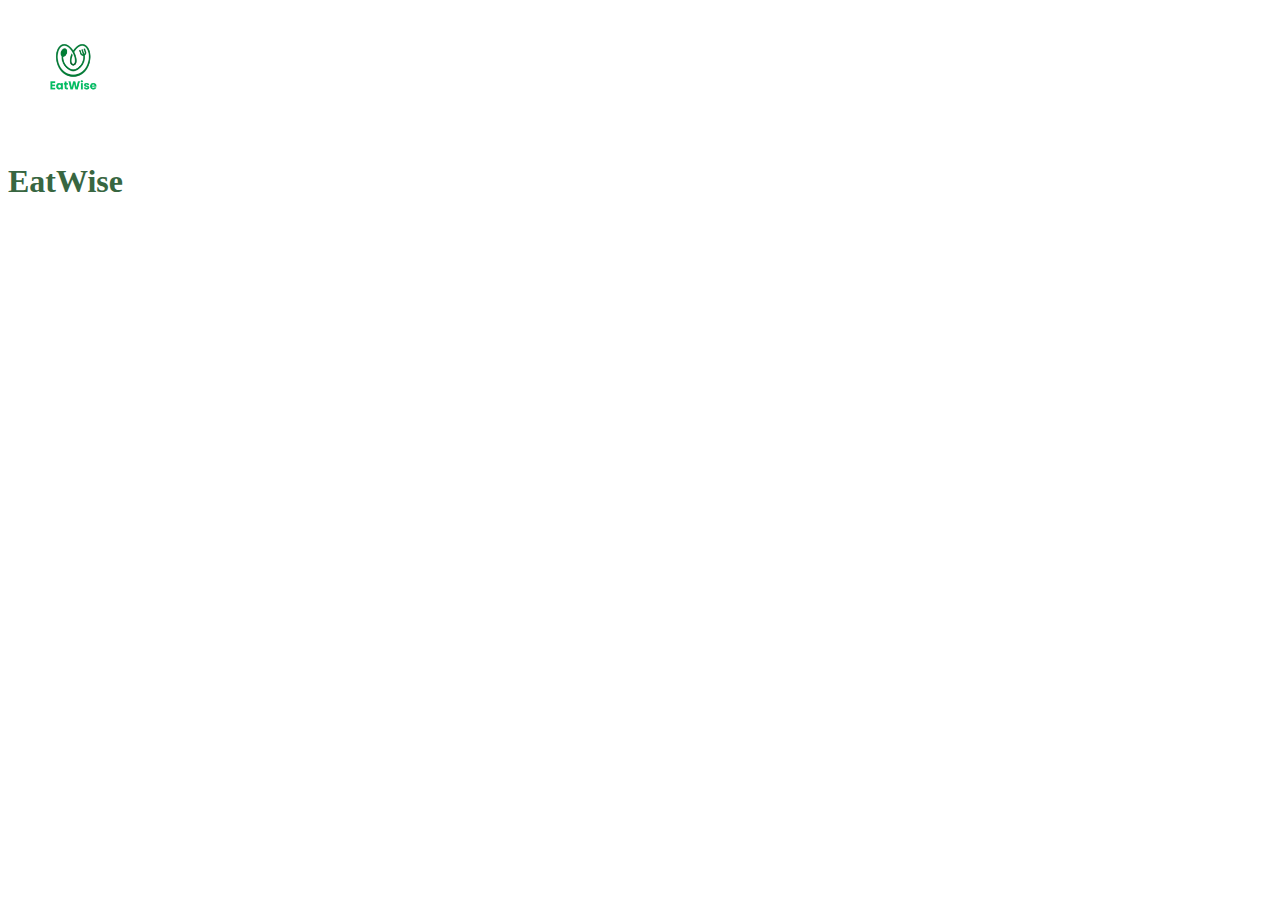
<file: frontend/index.html>
<!DOCTYPE html>
<html lang="en">

<head>
    <meta charset="UTF-8">
    <meta name="viewport" content="width=device-width, initial-scale=1.0">
    <title>EatWise</title>
    <link rel="stylesheet" href="style.css">
    <script src="app.js"></script>
</head>

<body>

    <img src="eatwiselogo.png" id = "logo">
    <h1 id="home">EatWise</h1>

</body>

</html>
</file>
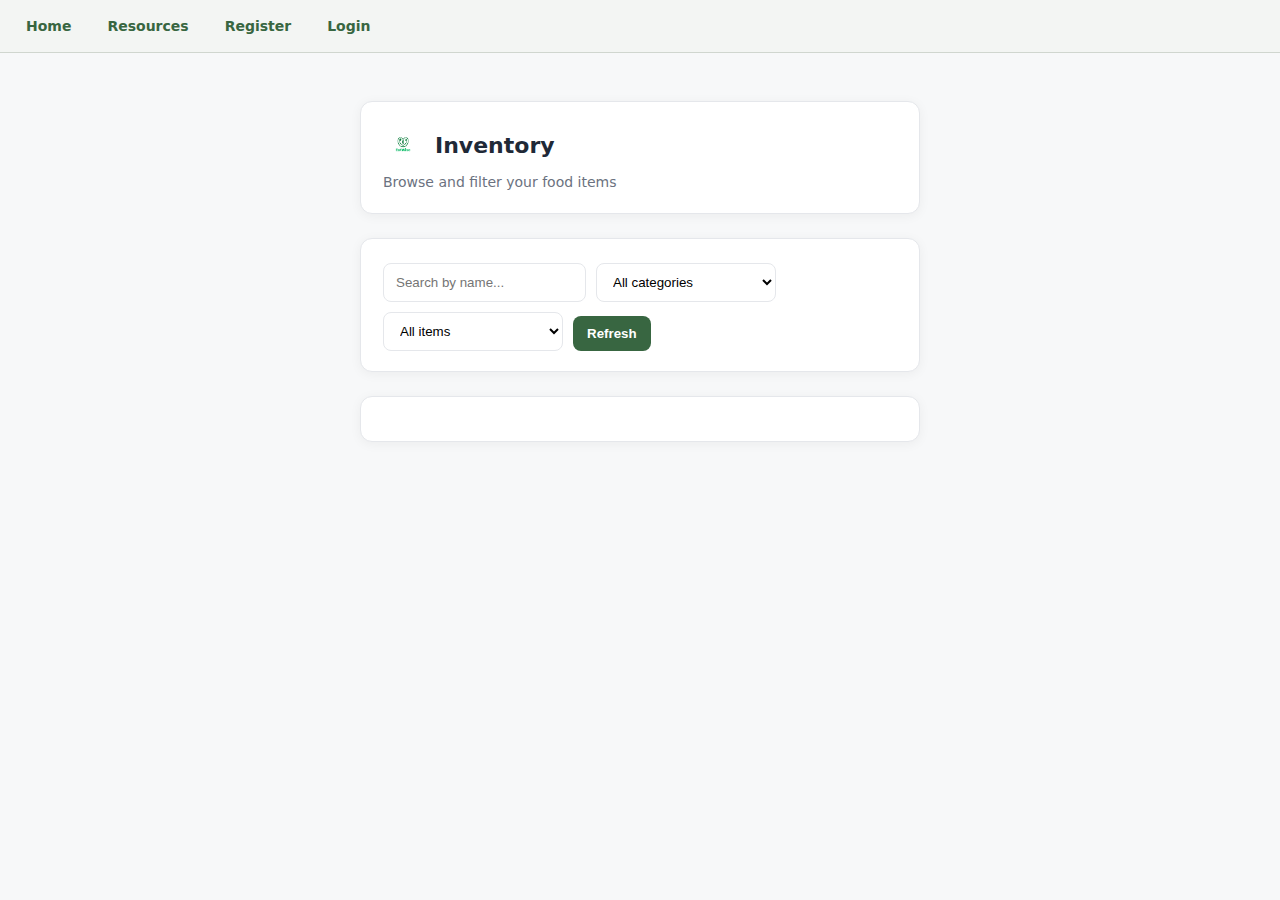
<file: frontend/inventory.html>
<!DOCTYPE html>
<html lang="en">
<head>
  <meta charset="UTF-8" />
  <meta name="viewport" content="width=device-width, initial-scale=1" />
  <title>EatWise — Inventory</title>
  <link rel="stylesheet" href="register.css" />
  <link rel="stylesheet" href="inventory.css" />
  <link rel="stylesheet" href="style.css" />
  <script defer src="inventory.js"></script>
</head>
<body>
  <div id="navbar"></div>
  <div class="page">
    <header class="header card">
      <div style="display:flex;align-items:center;gap:12px;">
        <img src="eatwiselogo.png" alt="EatWise" class="logo" />
        <h1 style="margin:0">Inventory</h1>
      </div>
      <p class="muted" style="margin:6px 0 0">Browse and filter your food items</p>
    </header>

    <section class="card">
      <div class="filters">
        <input id="q" type="search" placeholder="Search by name..." />
        <select id="category">
          <option value="all">All categories</option>
        </select>
        <select id="expiry">
          <option value="all">All items</option>
        </select>
        <button id="refreshBtn" type="button">Refresh</button>
      </div>
    </section>

    <section class="card">
      <ul id="items" class="items"></ul>
    </section>

    <section class="card" id="details" hidden>
      <h2 id="d-name"></h2>
      <div class="details-grid">
        <div><strong>Category:</strong> <span id="d-category"></span></div>
        <div><strong>Cost / Unit:</strong> <span id="d-cost"></span></div>
        <div><strong>Expires in:</strong> <span id="d-exp"></span></div>
      </div>
    </section>
  </div>
</body>
<script defer src="nav.js"></script>
</html>
</file>
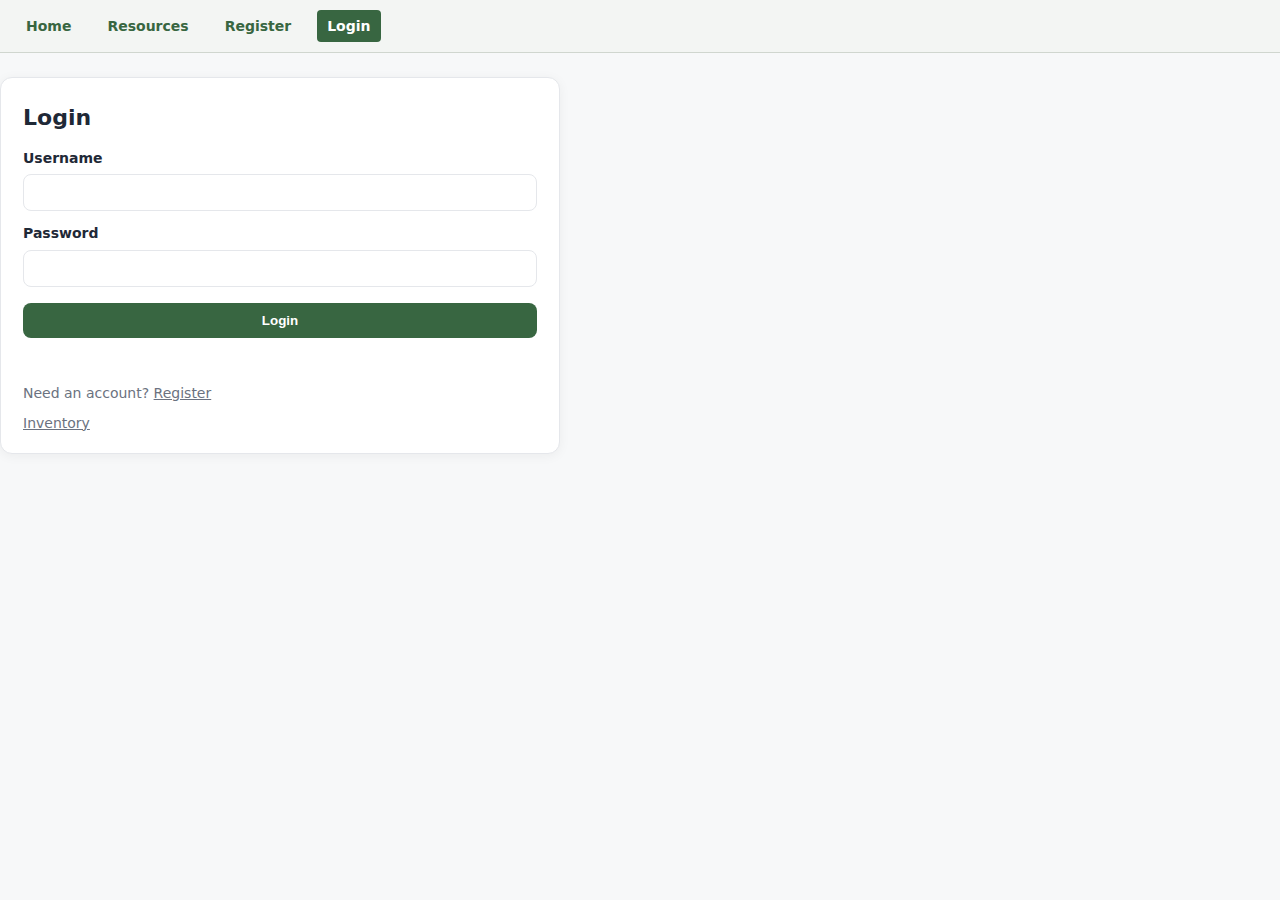
<file: frontend/login.html>
<!DOCTYPE html>
<html lang="en">
<head>
  <meta charset="UTF-8" />
  <title>Login | Eat Wise</title>
  <link rel="stylesheet" href="login.css" />
  <link rel="stylesheet" href="style.css" />
</head>
<body>
  <div id="navbar"></div>
  <div class="card">
    <h1>Login</h1>
    <form id="loginForm">
      <label>
        <span>Username</span>
        <input name="username" required autocomplete="username" />
      </label>
      <label>
        <span>Password</span>
        <input name="password" type="password" required autocomplete="current-password" />
      </label>
      <button type="submit">Login</button>
      <div id="msg"></div>
    </form>
    <p class="muted">Need an account? <a href="register.html">Register</a></p>
    <p class="muted"><a href="inventory.html">Inventory</a></p>
  </div>
  <script src="login.js"></script>
  <script defer src="nav.js"></script>
</body>
</html>
</file>
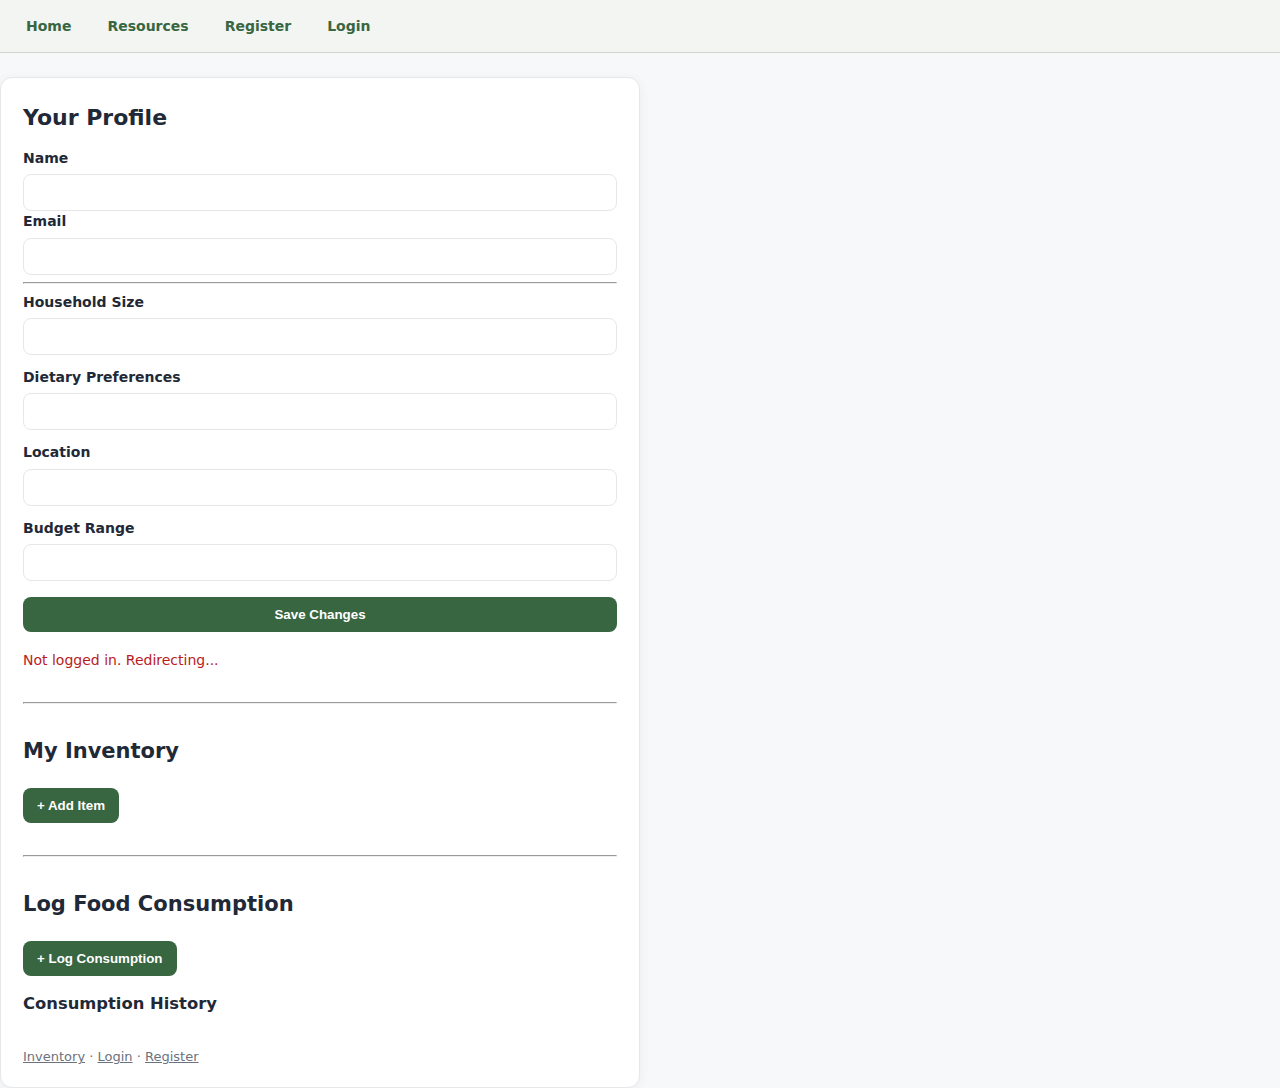
<file: frontend/profile.html>
<!DOCTYPE html>
<html lang="en">
<head>
  <meta charset="UTF-8" />
  <title>Profile | Eat Wise</title>
  <link rel="stylesheet" href="profile.css" />
  <link rel="stylesheet" href="style.css" />
</head>
<body>
  <div id="navbar"></div>
  <div class="card">
    <h1>Your Profile</h1>
    <div class="userinfo">
      <label>
        <span>Name</span>
        <input id="displayName" disabled />
      </label>
      <label>
        <span>Email</span>
        <input id="displayEmail" disabled />
      </label>
      <hr />
    </div>
    <form id="profileForm">
      <label>
        <span>Household Size</span>
        <input name="householdSize" type="number" min="1" required />
      </label>
      <label>
        <span>Dietary Preferences</span>
        <input name="dietaryPreferences" required />
      </label>
      <label>
        <span>Location</span>
        <input name="location" required />
      </label>
      <label>
        <span>Budget Range</span>
        <input name="budgetRange" required />
      </label>
      <button type="submit">Save Changes</button>
      <div id="msg"></div>
    </form>

    <hr style="margin: 2rem 0;" />

    <!-- User Inventory Section -->
    <h2>My Inventory</h2>
    <div id="inventorySection">
      <button type="button" id="addInventoryBtn" class="btn-add">+ Add Item</button>
      <div id="addInventoryForm" style="display:none;">
        <h3>Add to Inventory</h3>
        <form id="inventoryForm">
          <label>
            <span>Food Item</span>
            <select id="invFoodItem" required></select>
          </label>
          <label>
            <span>Quantity</span>
            <input type="number" step="0.01" id="invQuantity" required />
          </label>
          <label>
            <span>Unit</span>
            <input type="text" id="invUnit" placeholder="kg, g, pieces" required />
          </label>
          <label>
            <span>Expiry Date (optional)</span>
            <input type="date" id="invExpiry" />
          </label>
          <button type="submit">Add to Inventory</button>
          <button type="button" id="cancelInvBtn">Cancel</button>
        </form>
      </div>
      <div id="inventoryList" style="margin-top:1rem;"></div>
    </div>

    <hr style="margin: 2rem 0;" />

    <!-- Consumption Log Section -->
    <h2>Log Food Consumption</h2>
    <div id="consumptionSection">
      <button type="button" id="logConsumptionBtn" class="btn-add">+ Log Consumption</button>
      <div id="logConsumptionForm" style="display:none;">
        <h3>Log Consumption</h3>
        <form id="consumptionForm">
          <label>
            <span>Food Item</span>
            <select id="consFoodItem" required></select>
          </label>
          <label>
            <span>Quantity Consumed</span>
            <input type="number" step="0.01" id="consQuantity" required />
          </label>
          <label>
            <span>Unit</span>
            <input type="text" id="consUnit" placeholder="kg, g, pieces" required />
          </label>
          <label>
            <span>Notes (optional)</span>
            <textarea id="consNotes" placeholder="e.g., breakfast, dinner"></textarea>
          </label>
          <button type="submit">Log Consumption</button>
          <button type="button" id="cancelConsBtn">Cancel</button>
        </form>
      </div>
      <h3>Consumption History</h3>
      <div id="consumptionList" style="margin-top:1rem;"></div>
    </div>

    <p class="muted" style="margin-top:2rem;"><a href="inventory.html">Inventory</a> · <a href="login.html">Login</a> · <a href="register.html">Register</a></p>
  </div>
  <script src="profile.js"></script>
  <script defer src="nav.js"></script>
</body>
</html>
</file>
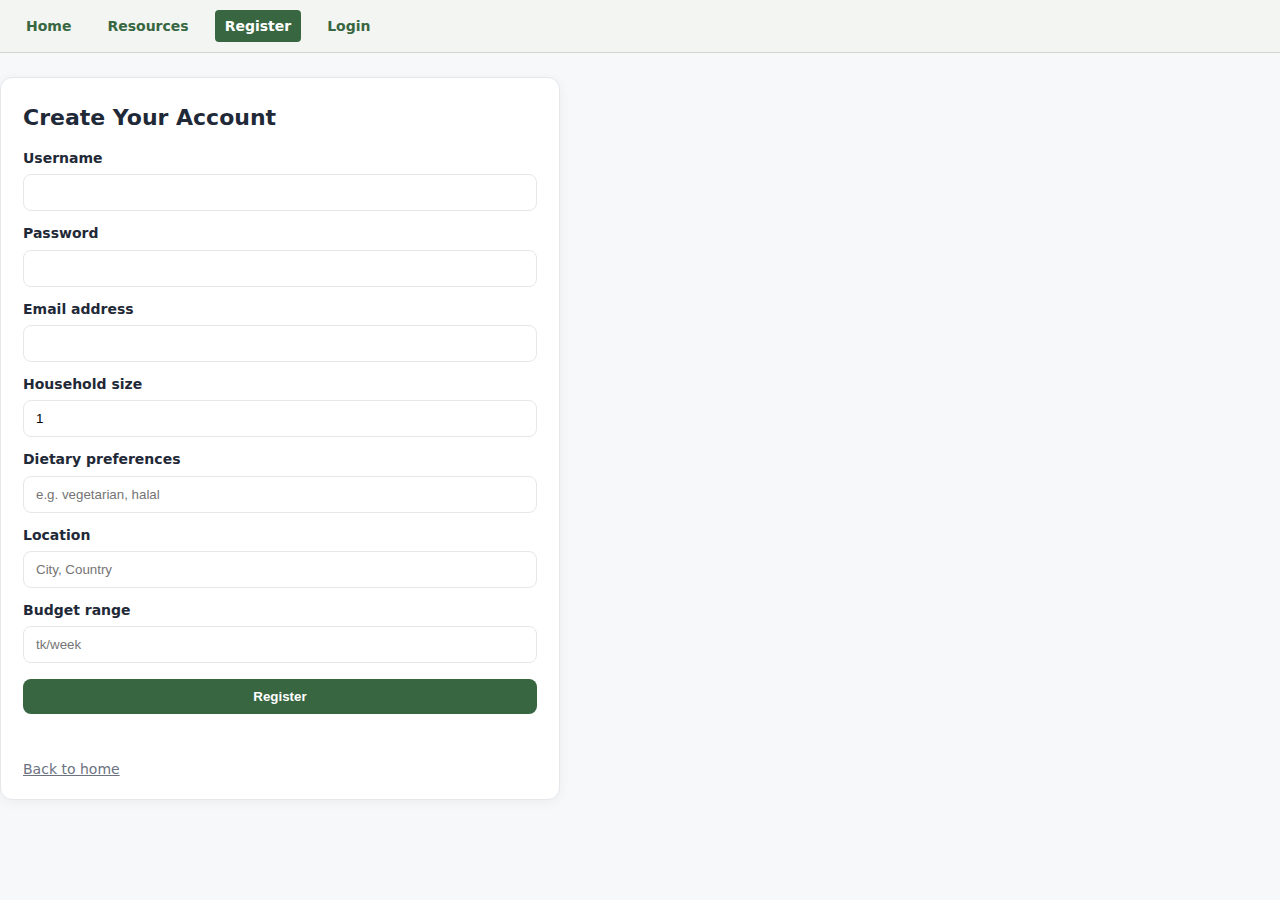
<file: frontend/register.html>
<!DOCTYPE html>
<html lang="en">
<head>
  <meta charset="UTF-8" />
  <meta name="viewport" content="width=device-width, initial-scale=1" />
  <title>EatWise — Register</title>
  <link rel="stylesheet" href="register.css" />
  <link rel="stylesheet" href="style.css" />
  <script defer src="register.js"></script>
</head>
<body>
  <div id="navbar"></div>
  <main class="card">
    <h1>Create Your Account</h1>
    <form id="regForm">
      <label>
        <span>Username</span>
        <input name="username" type="text" required />
      </label>
      <label>
        <span>Password</span>
        <input name="password" type="password" required />
      </label>
      <label>
        <span>Email address</span>
        <input name="email" type="email" />
      </label>
      <label>
        <span>Household size</span>
        <input name="householdSize" type="number" min="1" value="1" required />
      </label>
      <label>
        <span>Dietary preferences</span>
        <input name="dietaryPreferences" type="text" placeholder="e.g. vegetarian, halal" />
      </label>
      <label>
        <span>Location</span>
        <input name="location" type="text" placeholder="City, Country" />
      </label>
      <label>
        <span>Budget range</span>
        <input name="budgetRange" type="text" placeholder="tk/week" />
      </label>
      <button type="submit">Register</button>
      <p id="msg" aria-live="polite"></p>
    </form>
    <p class="muted"><a href="index.html">Back to home</a></p>
  </main>
</body>
<script defer src="nav.js"></script>
</html>
</file>
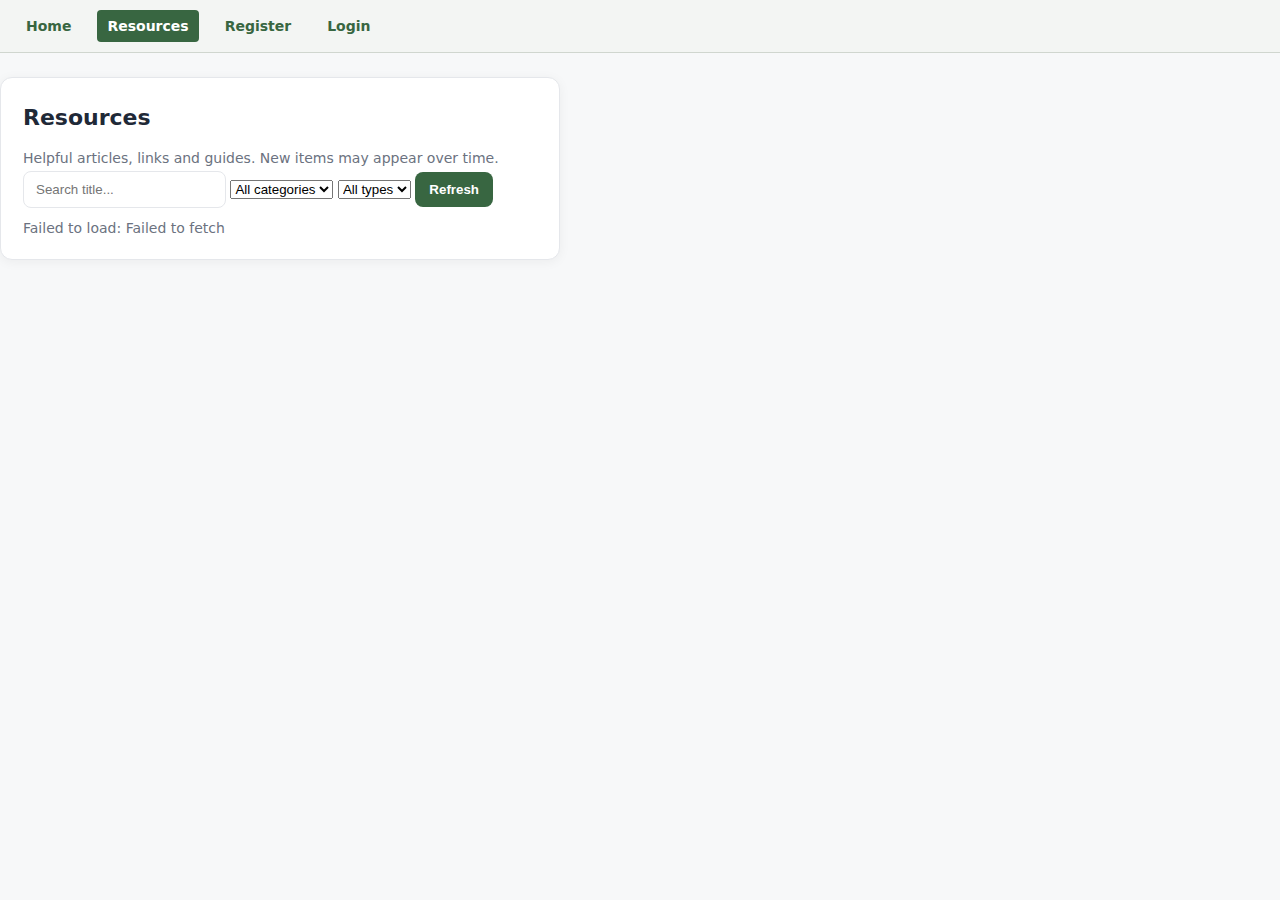
<file: frontend/resources.html>
<!DOCTYPE html>
<html lang="en">
<head>
  <meta charset="UTF-8" />
  <meta name="viewport" content="width=device-width, initial-scale=1" />
  <title>EatWise — Resources</title>
  <link rel="stylesheet" href="register.css" />
  <link rel="stylesheet" href="style.css" />
  <link rel="stylesheet" href="resources.css" />
  <script defer src="nav.js"></script>
  <script defer src="resources.js"></script>
</head>
<body>
  <div id="navbar"></div>
  <main class="card">
    <h1>Resources</h1>
    <p class="muted" style="margin-top:0">Helpful articles, links and guides. New items may appear over time.</p>
    <div class="filters" id="res-filters">
      <input id="res-q" type="search" placeholder="Search title..." />
      <select id="res-category">
        <option value="all">All categories</option>
      </select>
      <select id="res-type">
        <option value="all">All types</option>
      </select>
      <button id="res-refresh" type="button">Refresh</button>
    </div>
    <div id="res-msg" class="muted" style="min-height:1.2em;margin-top:10px"></div>
    <div id="res-grid" class="resources-grid"></div>
  </main>
</body>
</html>
</file>
<file: frontend/style.css>
#home {
    color: #386641;
}

#logo {
    width: 130px;
    height: 130px;
}

/* Basic navbar styling */
#navbar {
    display: flex;
    gap: 1rem;
    padding: 10px 16px;
    background: #f3f5f3;
    border-bottom: 1px solid #d0d6cf;
    font-family: system-ui, sans-serif;
    align-items: center;
}
#navbar a {
    text-decoration: none;
    color: #386641;
    font-weight: 600;
    padding: 6px 10px;
    border-radius: 4px;
}
#navbar a.active {
    background: #386641;
    color: #fff;
}
#navbar .spacer { flex: 1; }
#navbar button.logout {
    background: #bc4749;
    color: #fff;
    border: none;
    padding: 6px 10px;
    border-radius: 4px;
    cursor: pointer;
    font-weight: 600;
}
#navbar button.logout:hover { background: #a63d3f; }

/* Layout fix: pages originally center a single card via body{display:grid;place-items:center}. 
     When navbar is added that grid causes overlap or wrong centering. Use body.with-nav to override. */
body.with-nav {
  display: flex;
  flex-direction: column;
  align-items: stretch;
  min-height: 100vh;
  padding: 0; /* individual pages already add padding around their card; keep navbar flush */
}
body.with-nav .card{margin-top:24px}

/* Override for home page to prevent layout conflicts */
body.with-nav.home-page {
  display: block;
  padding: 0;
  margin: 0;
}/* Hero section for home page */
.hero {
  display: flex;
  align-items: center;
  justify-content: center;
  min-height: calc(100vh - 60px);
  background: linear-gradient(135deg, #f7f8f9 0%, #e8f5e8 100%);
  padding: 2rem;
  width: 100%;
}
.hero-content {
  text-align: center;
  max-width: 500px;
  animation: fadeInUp 0.8s ease-out;
}
.hero-logo {
  width: 120px;
  height: 120px;
  margin-bottom: 1.5rem;
  filter: drop-shadow(0 4px 12px rgba(56, 102, 65, 0.2));
  transition: transform 0.3s ease;
}
.hero-logo:hover {
  transform: scale(1.05);
}
.hero-title {
  font-size: 3.5rem;
  font-weight: 700;
  color: #386641;
  margin: 0 0 1rem;
  text-shadow: 0 2px 4px rgba(0,0,0,0.1);
}
.hero-subtitle {
  font-size: 1.25rem;
  color: #6b7280;
  margin: 0 0 2.5rem;
  line-height: 1.6;
}
.hero-actions {
  display: flex;
  gap: 1rem;
  justify-content: center;
  flex-wrap: wrap;
}
.btn {
  display: inline-flex;
  align-items: center;
  padding: 12px 24px;
  border-radius: 8px;
  font-weight: 600;
  text-decoration: none;
  transition: all 0.2s ease;
  min-width: 120px;
  justify-content: center;
}
.btn-primary {
  background: #386641;
  color: white;
  box-shadow: 0 2px 8px rgba(56, 102, 65, 0.3);
}
.btn-primary:hover {
  background: #2d5233;
  transform: translateY(-1px);
  box-shadow: 0 4px 12px rgba(56, 102, 65, 0.4);
}
.btn-secondary {
  background: white;
  color: #386641;
  border: 2px solid #386641;
}
.btn-secondary:hover {
  background: #386641;
  color: white;
  transform: translateY(-1px);
}
@keyframes fadeInUp {
  from {
    opacity: 0;
    transform: translateY(30px);
  }
  to {
    opacity: 1;
    transform: translateY(0);
  }
}
@media (max-width: 600px) {
  .hero-title { font-size: 2.5rem; }
  .hero-actions { flex-direction: column; align-items: center; }
  .btn { width: 100%; max-width: 200px; }
}
</file>
<file: frontend/register.css>
:root{
  --bg:#f7f8f9;--card:#ffffff;--text:#1f2937;--muted:#6b7280;--primary:#386641;--border:#e5e7eb;
}
*{box-sizing:border-box}html,body{height:100%}
body{
  margin:0;font:14px/1.45 system-ui,-apple-system,Segoe UI,Roboto,Ubuntu,Cantarell,"Helvetica Neue",Arial;
  color:var(--text);background:var(--bg);display:grid;place-items:center;padding:24px;
}
.card{
  width:min(560px,92vw);background:var(--card);border:1px solid var(--border);border-radius:12px;
  padding:24px 22px 20px;box-shadow:0 2px 12px rgba(0,0,0,.05);
}
h1{margin:0 0 14px;font-size:22px}
form{display:grid;gap:12px;margin-top:8px}
label{display:grid;gap:6px}
label span{font-weight:600}
input{
  padding:10px 12px;border:1px solid var(--border);border-radius:8px;background:#fff;outline:none;
}
input:focus{border-color:#c1c9d6;box-shadow:0 0 0 3px rgba(56,102,65,.12)}
button{
  margin-top:4px;padding:10px 14px;border:0;border-radius:8px;background:var(--primary);color:#fff;font-weight:600;cursor:pointer;
}
button:hover{filter:brightness(.98)}
#msg{margin:6px 0 0;min-height:1.2em}
#msg.ok{color:var(--primary)}
#msg.err{color:#b91c1c}
.muted{color:var(--muted);margin:10px 0 0}
.muted a{color:inherit}
</file>
<file: frontend/inventory.css>
.page{max-width:960px;margin:24px auto;padding:0 16px}
.header{display:block}
.logo{height:40px;width:auto}
.filters{display:flex;gap:10px;flex-wrap:wrap}
.filters input,.filters select{padding:10px 12px;border:1px solid var(--border);border-radius:8px;background:#fff;min-width:180px;outline:none}
.items{list-style:none;padding:0;margin:0;display:grid;grid-template-columns:repeat(auto-fill,minmax(220px,1fr));gap:12px}
.item{border:1px solid var(--border);border-radius:10px;padding:12px;background:#fff;cursor:pointer;transition:box-shadow .15s ease,transform .05s ease}
.item:hover{box-shadow:0 4px 14px rgba(0,0,0,.06);transform:translateY(-1px)}
.item h3{margin:0 0 6px;font-size:16px}
.meta{color:var(--muted);font-size:13px;display:flex;gap:8px;flex-wrap:wrap}
.badge{display:inline-block;padding:2px 8px;border-radius:999px;font-size:12px;border:1px solid var(--border);color:var(--muted)}
#details h2{margin:0 0 10px}
.details-grid{display:grid;grid-template-columns:repeat(auto-fit,minmax(220px,1fr));gap:8px}
</file>
<file: frontend/login.css>
:root{--bg:#f7f8f9;--card:#ffffff;--text:#1f2937;--muted:#6b7280;--primary:#386641;--border:#e5e7eb}
*{box-sizing:border-box}html,body{height:100%}
body{margin:0;font:14px/1.45 system-ui,-apple-system,Segoe UI,Roboto,Ubuntu,Cantarell,"Helvetica Neue",Arial;color:var(--text);background:var(--bg);display:grid;place-items:center;padding:24px}
.card{width:min(560px,92vw);background:var(--card);border:1px solid var(--border);border-radius:12px;padding:24px 22px 20px;box-shadow:0 2px 12px rgba(0,0,0,.05)}
h1{margin:0 0 14px;font-size:22px}
form{display:grid;gap:12px;margin-top:8px}
label{display:grid;gap:6px}
label span{font-weight:600}
input{padding:10px 12px;border:1px solid var(--border);border-radius:8px;background:#fff;outline:none}
input:focus{border-color:#c1c9d6;box-shadow:0 0 0 3px rgba(56,102,65,.12)}
button{margin-top:4px;padding:10px 14px;border:0;border-radius:8px;background:var(--primary);color:#fff;font-weight:600;cursor:pointer}
button:hover{filter:brightness(.98)}
#msg{margin:6px 0 0;min-height:1.2em}
#msg.ok{color:var(--primary)}
#msg.err{color:#b91c1c}
.muted{color:var(--muted);margin:10px 0 0}
.muted a{color:inherit}
</file>
<file: frontend/profile.css>
:root{--bg:#f7f8f9;--card:#ffffff;--text:#1f2937;--muted:#6b7280;--primary:#386641;--border:#e5e7eb}
*{box-sizing:border-box}html,body{height:100%}
body{margin:0;font:14px/1.45 system-ui,-apple-system,Segoe UI,Roboto,Ubuntu,Cantarell,"Helvetica Neue",Arial;color:var(--text);background:var(--bg);display:grid;place-items:center;padding:24px}
.card{width:min(640px,94vw);background:var(--card);border:1px solid var(--border);border-radius:12px;padding:24px 22px 20px;box-shadow:0 2px 12px rgba(0,0,0,.05)}
h1{margin:0 0 14px;font-size:22px}
form{display:grid;gap:12px;margin-top:8px}
label{display:grid;gap:6px}
label span{font-weight:600}
input{padding:10px 12px;border:1px solid var(--border);border-radius:8px;background:#fff;outline:none}
input:focus{border-color:#c1c9d6;box-shadow:0 0 0 3px rgba(56,102,65,.12)}
button{margin-top:4px;padding:10px 14px;border:0;border-radius:8px;background:var(--primary);color:#fff;font-weight:600;cursor:pointer}
button:hover{filter:brightness(.98)}
#msg{margin:6px 0 0;min-height:1.2em}
#msg.ok{color:var(--primary)}
#msg.err{color:#b91c1c}
.muted{color:var(--muted);margin:14px 0 0;font-size:13px}
.muted a{color:inherit}
</file>
<file: frontend/resources.css>
:root{--res-card-bg:#fff;--res-border:#e5e7eb;--res-title:#1f2937;--res-muted:#6b7280;--res-accent:#386641}
.resources-grid{display:grid;grid-template-columns:repeat(auto-fill,minmax(220px,1fr));gap:12px;margin-top:0;list-style:none;padding:0}
.res-item{border:1px solid var(--res-border);border-radius:10px;padding:12px;background:var(--res-card-bg);display:flex;flex-direction:column;gap:8px;position:relative;cursor:pointer;transition:box-shadow .15s ease,transform .05s ease}
.res-item:hover{box-shadow:0 4px 14px rgba(0,0,0,.06);transform:translateY(-1px)}
.res-item h2{margin:0 0 6px;font-size:16px;color:var(--res-title);line-height:1.3}
.res-meta{display:flex;gap:6px;flex-wrap:wrap;font-size:12px;color:var(--res-muted)}
.res-badge{border:1px solid var(--res-border);border-radius:999px;padding:2px 8px;font-size:11px;color:var(--res-muted)}
.res-link{margin-top:auto;text-decoration:none;color:var(--res-accent);font-weight:600;font-size:13px}
.res-link:hover{text-decoration:underline}
.res-empty{color:var(--res-muted);font-style:italic;padding:20px 0;text-align:center}
</file>
